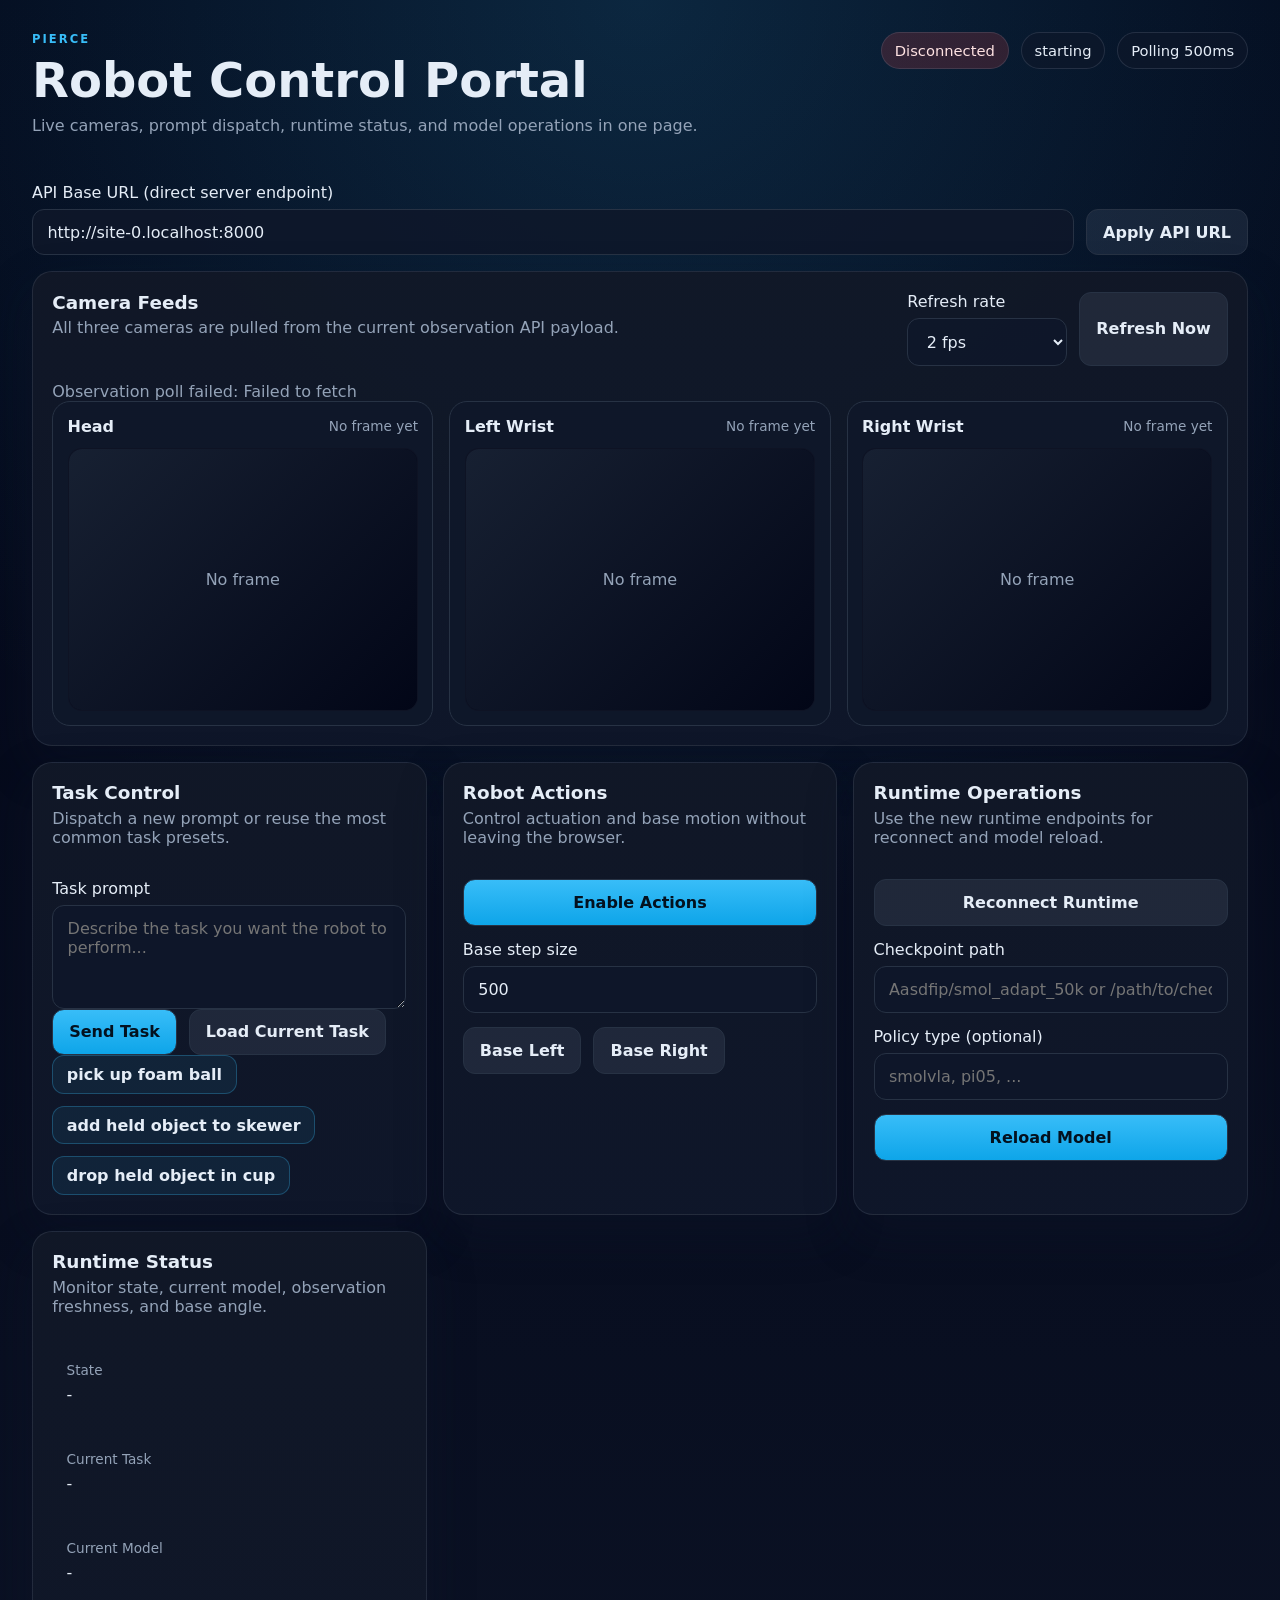
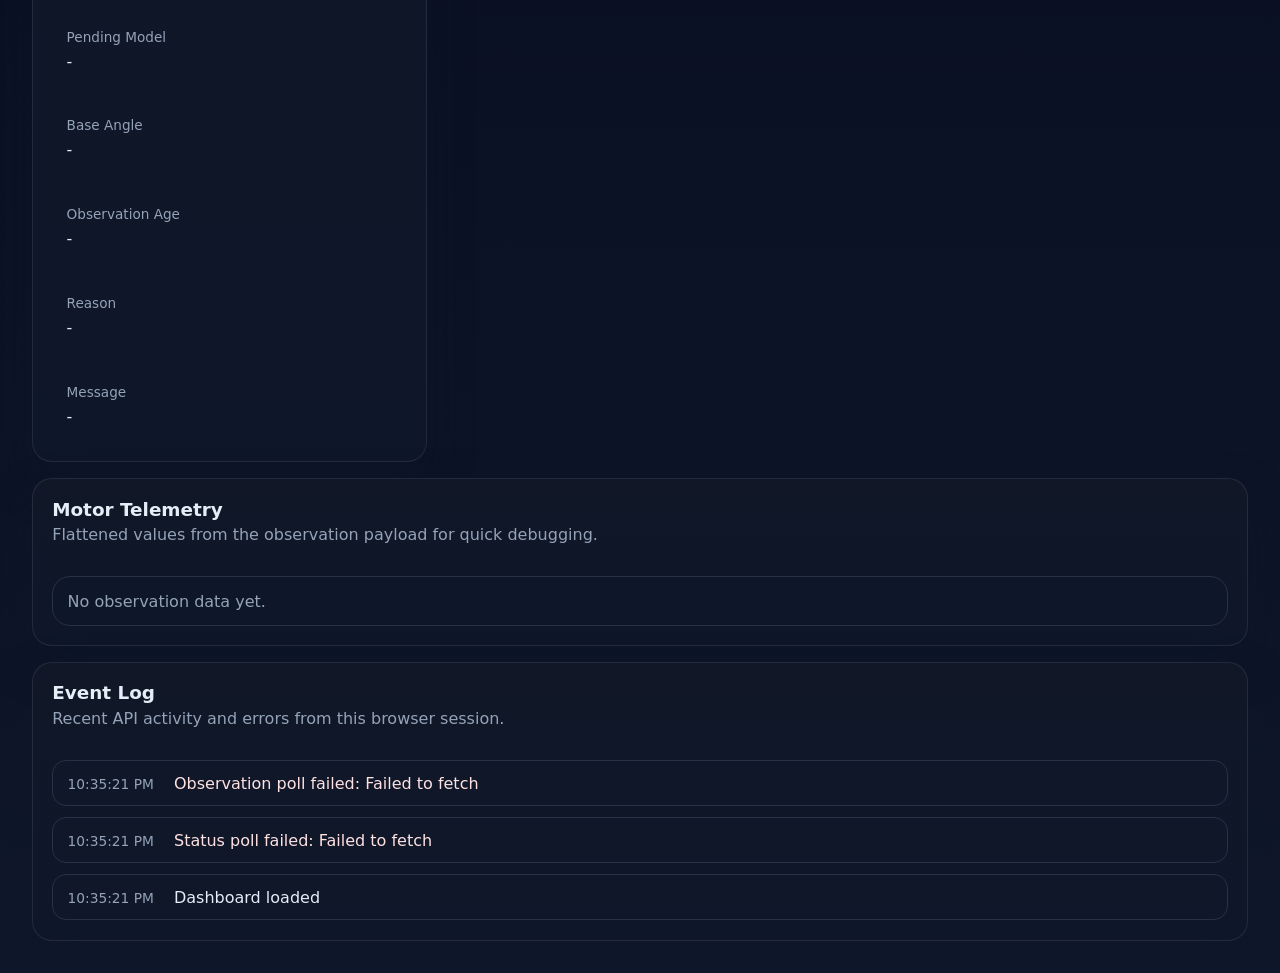
<file: agent/web_dashboard/index.html>
<!DOCTYPE html>
<html lang="en">
<head>
  <meta charset="utf-8">
  <meta name="viewport" content="width=device-width, initial-scale=1">
  <title>Robot Control Portal</title>
  <link rel="stylesheet" href="./dashboard.css">
  <script src="./dashboard.js" defer></script>
</head>
<body>
  <header class="topbar">
    <div>
      <p class="eyebrow">PIERCE</p>
      <h1>Robot Control Portal</h1>
      <p class="subtitle">Live cameras, prompt dispatch, runtime status, and model operations in one page.</p>
    </div>
    <div class="pill-row">
      <span id="connection-pill" class="pill pill-neutral">Connecting</span>
      <span id="runtime-pill" class="pill pill-neutral">starting</span>
      <span id="observation-pill" class="pill pill-neutral">frames idle</span>
    </div>
  </header>

  <section class="api-bar">
    <label class="field api-field">
      <span>API Base URL (direct server endpoint)</span>
      <input id="api-base-url" type="text" value="" placeholder="http://<server-ip>:8000">
    </label>
    <button id="apply-api-base" class="secondary-button" type="button">Apply API URL</button>
  </section>

  <main class="layout">
    <section class="panel panel-wide">
      <div class="panel-header">
        <div>
          <h2>Camera Feeds</h2>
          <p class="panel-copy">All three cameras are pulled from the current observation API payload.</p>
        </div>
        <div class="controls-inline">
          <label class="field compact-field">
            <span>Refresh rate</span>
            <select id="observation-interval">
              <option value="250">4 fps</option>
              <option value="500" selected>2 fps</option>
              <option value="1000">1 fps</option>
              <option value="2000">0.5 fps</option>
              <option value="5000">0.2 fps</option>
              <option value="0">Paused</option>
            </select>
          </label>
          <button id="refresh-now" class="secondary-button" type="button">Refresh Now</button>
        </div>
      </div>
      <div id="camera-status" class="hint">Waiting for the first observation...</div>
      <div class="camera-grid">
        <article class="camera-card" data-camera="head">
          <div class="camera-card-header">
            <h3>Head</h3>
            <span class="camera-timestamp" data-role="timestamp">No frame yet</span>
          </div>
          <div class="camera-frame">
            <img alt="Head camera feed" data-role="image">
            <div class="camera-placeholder" data-role="placeholder">No frame</div>
          </div>
        </article>

        <article class="camera-card" data-camera="left_wrist">
          <div class="camera-card-header">
            <h3>Left Wrist</h3>
            <span class="camera-timestamp" data-role="timestamp">No frame yet</span>
          </div>
          <div class="camera-frame">
            <img alt="Left wrist camera feed" data-role="image">
            <div class="camera-placeholder" data-role="placeholder">No frame</div>
          </div>
        </article>

        <article class="camera-card" data-camera="right_wrist">
          <div class="camera-card-header">
            <h3>Right Wrist</h3>
            <span class="camera-timestamp" data-role="timestamp">No frame yet</span>
          </div>
          <div class="camera-frame">
            <img alt="Right wrist camera feed" data-role="image">
            <div class="camera-placeholder" data-role="placeholder">No frame</div>
          </div>
        </article>
      </div>
    </section>

    <section class="panel">
      <div class="panel-header">
        <div>
          <h2>Task Control</h2>
          <p class="panel-copy">Dispatch a new prompt or reuse the most common task presets.</p>
        </div>
      </div>
      <label class="field">
        <span>Task prompt</span>
        <textarea id="task-input" rows="4" placeholder="Describe the task you want the robot to perform..."></textarea>
      </label>
      <div class="button-row">
        <button id="send-task" type="button">Send Task</button>
        <button id="sync-current-task" class="secondary-button" type="button">Load Current Task</button>
      </div>
      <div id="preset-buttons" class="chip-row"></div>
    </section>

    <section class="panel">
      <div class="panel-header">
        <div>
          <h2>Robot Actions</h2>
          <p class="panel-copy">Control actuation and base motion without leaving the browser.</p>
        </div>
      </div>
      <div class="stack">
        <button id="toggle-act" type="button">Enable Actions</button>
        <label class="field compact-field">
          <span>Base step size</span>
          <input id="base-step" type="number" value="500" min="-2000" max="2000" step="100">
        </label>
        <div class="button-row">
          <button id="base-left" class="secondary-button" type="button">Base Left</button>
          <button id="base-right" class="secondary-button" type="button">Base Right</button>
        </div>
      </div>
    </section>

    <section class="panel">
      <div class="panel-header">
        <div>
          <h2>Runtime Operations</h2>
          <p class="panel-copy">Use the new runtime endpoints for reconnect and model reload.</p>
        </div>
      </div>
      <div class="stack">
        <button id="reconnect-runtime" class="secondary-button" type="button">Reconnect Runtime</button>
        <label class="field">
          <span>Checkpoint path</span>
          <input id="checkpoint-path" type="text" placeholder="Aasdfip/smol_adapt_50k or /path/to/checkpoint">
        </label>
        <label class="field">
          <span>Policy type (optional)</span>
          <input id="policy-type" type="text" placeholder="smolvla, pi05, ...">
        </label>
        <button id="reload-model" type="button">Reload Model</button>
      </div>
    </section>

    <section class="panel">
      <div class="panel-header">
        <div>
          <h2>Runtime Status</h2>
          <p class="panel-copy">Monitor state, current model, observation freshness, and base angle.</p>
        </div>
      </div>
      <dl class="status-grid">
        <div>
          <dt>State</dt>
          <dd id="status-state">-</dd>
        </div>
        <div>
          <dt>Current Task</dt>
          <dd id="status-task">-</dd>
        </div>
        <div>
          <dt>Current Model</dt>
          <dd id="status-model">-</dd>
        </div>
        <div>
          <dt>Pending Model</dt>
          <dd id="status-pending-model">-</dd>
        </div>
        <div>
          <dt>Base Angle</dt>
          <dd id="status-base-angle">-</dd>
        </div>
        <div>
          <dt>Observation Age</dt>
          <dd id="status-observation-age">-</dd>
        </div>
        <div>
          <dt>Reason</dt>
          <dd id="status-reason">-</dd>
        </div>
        <div>
          <dt>Message</dt>
          <dd id="status-message">-</dd>
        </div>
      </dl>
    </section>

    <section class="panel panel-wide">
      <div class="panel-header">
        <div>
          <h2>Motor Telemetry</h2>
          <p class="panel-copy">Flattened values from the observation payload for quick debugging.</p>
        </div>
      </div>
      <div id="motor-grid" class="metric-grid">
        <div class="metric-card empty">No observation data yet.</div>
      </div>
    </section>

    <section class="panel panel-wide">
      <div class="panel-header">
        <div>
          <h2>Event Log</h2>
          <p class="panel-copy">Recent API activity and errors from this browser session.</p>
        </div>
      </div>
      <ul id="event-log" class="event-log"></ul>
    </section>
  </main>
</body>
</html>
</file>
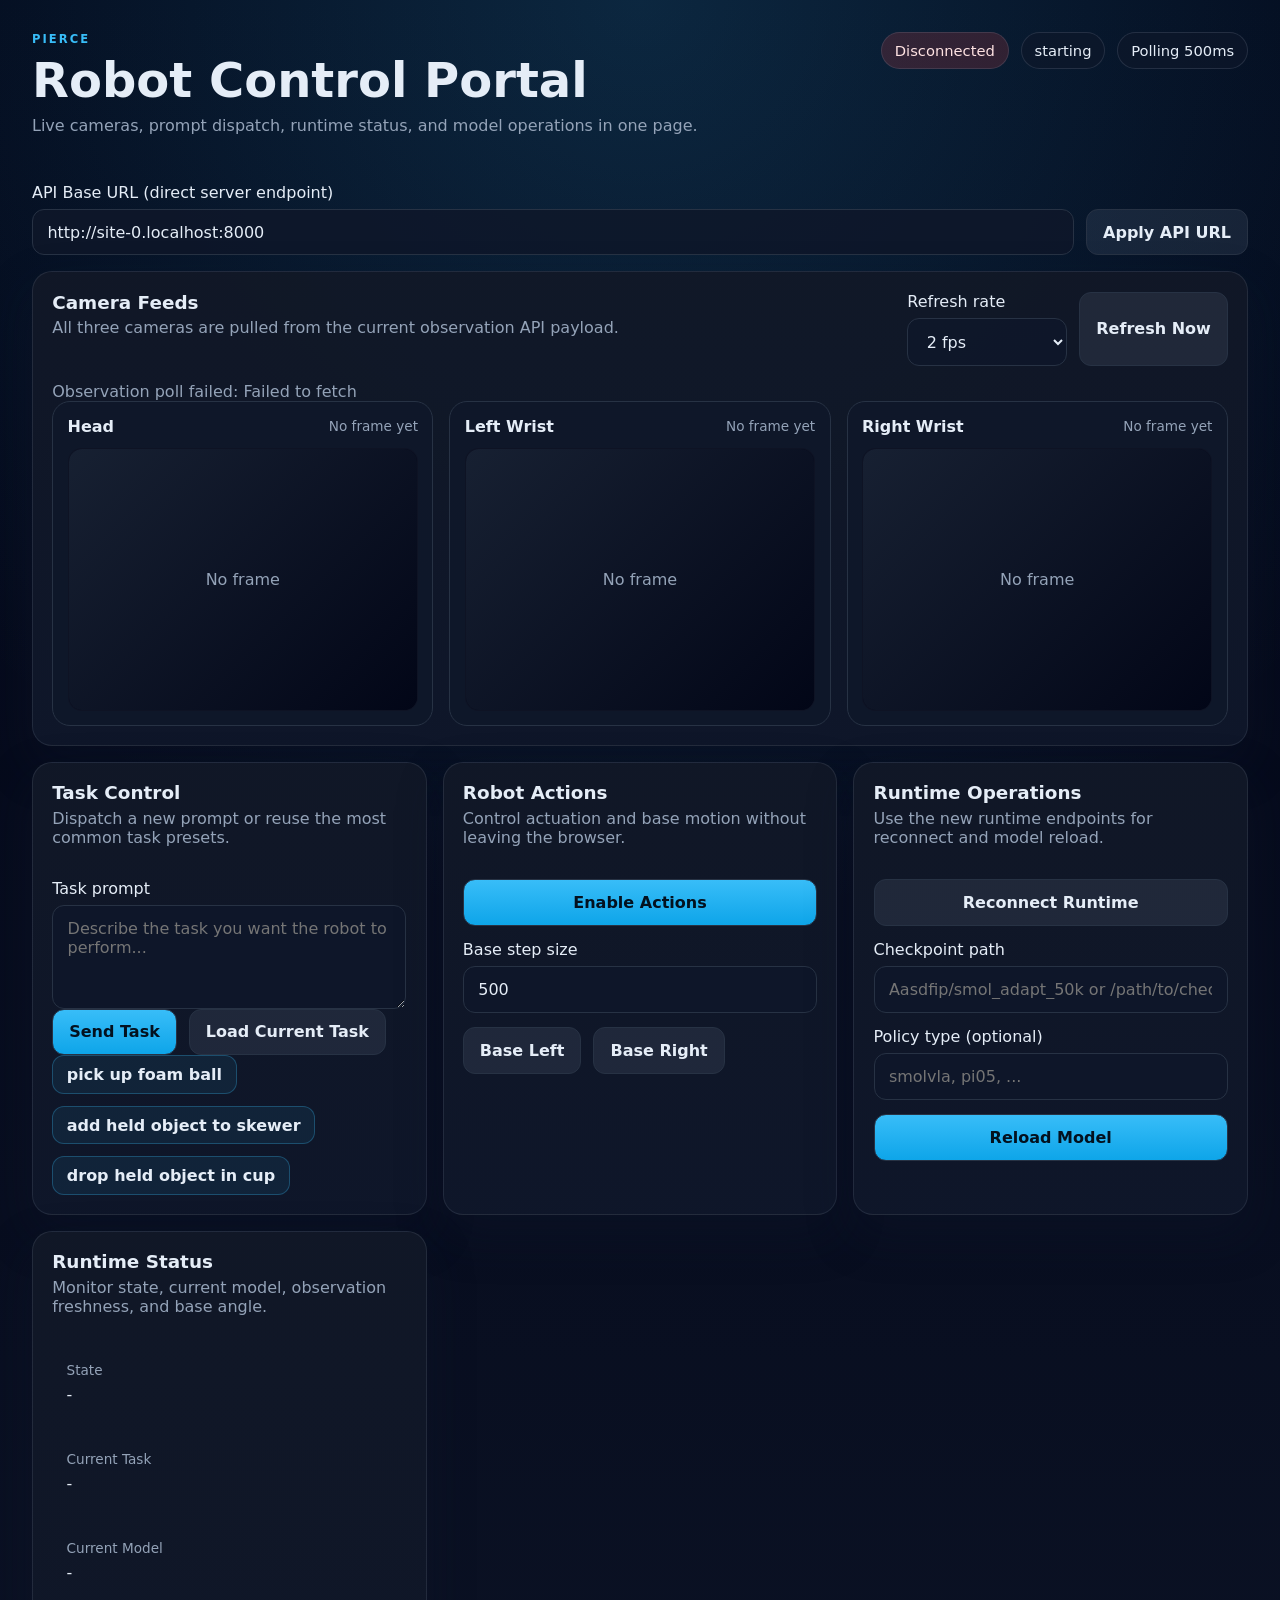
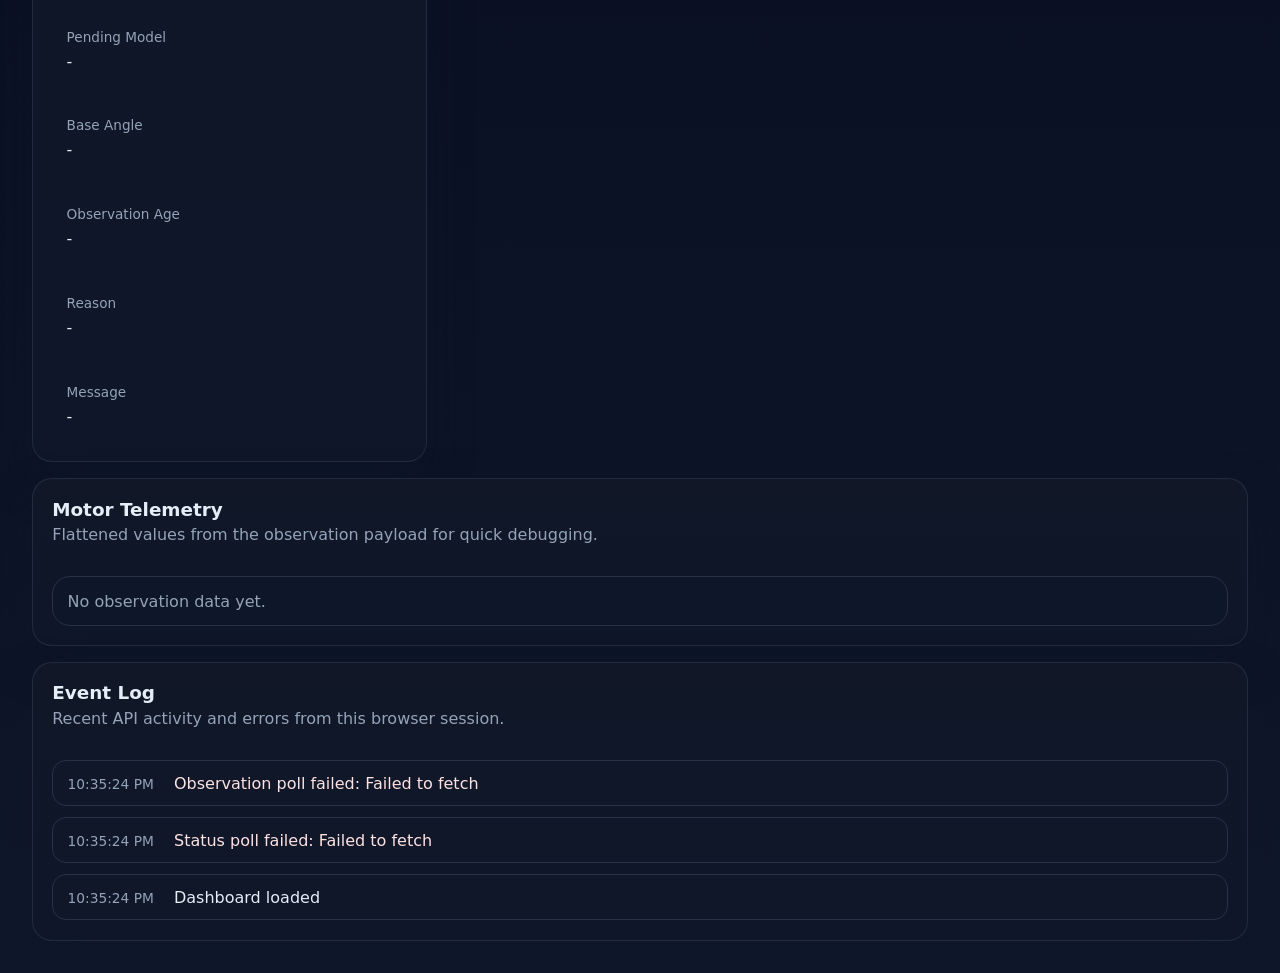
<file: agent/web_dashboard/dashboard.html>
<!DOCTYPE html>
<html lang="en">
<head>
  <meta charset="utf-8">
  <meta name="viewport" content="width=device-width, initial-scale=1">
  <title>Robot Control Portal</title>
  <link rel="stylesheet" href="./dashboard.css">
  <script src="./dashboard.js" defer></script>
</head>
<body>
  <header class="topbar">
    <div>
      <p class="eyebrow">PIERCE</p>
      <h1>Robot Control Portal</h1>
      <p class="subtitle">Live cameras, prompt dispatch, runtime status, and model operations in one page.</p>
    </div>
    <div class="pill-row">
      <span id="connection-pill" class="pill pill-neutral">Connecting</span>
      <span id="runtime-pill" class="pill pill-neutral">starting</span>
      <span id="observation-pill" class="pill pill-neutral">frames idle</span>
    </div>
  </header>

  <section class="api-bar">
    <label class="field api-field">
      <span>API Base URL (direct server endpoint)</span>
      <input id="api-base-url" type="text" value="" placeholder="http://<server-ip>:8000">
    </label>
    <button id="apply-api-base" class="secondary-button" type="button">Apply API URL</button>
  </section>

  <main class="layout">
    <section class="panel panel-wide">
      <div class="panel-header">
        <div>
          <h2>Camera Feeds</h2>
          <p class="panel-copy">All three cameras are pulled from the current observation API payload.</p>
        </div>
        <div class="controls-inline">
          <label class="field compact-field">
            <span>Refresh rate</span>
            <select id="observation-interval">
              <option value="250">4 fps</option>
              <option value="500" selected>2 fps</option>
              <option value="1000">1 fps</option>
              <option value="2000">0.5 fps</option>
              <option value="5000">0.2 fps</option>
              <option value="0">Paused</option>
            </select>
          </label>
          <button id="refresh-now" class="secondary-button" type="button">Refresh Now</button>
        </div>
      </div>
      <div id="camera-status" class="hint">Waiting for the first observation...</div>
      <div class="camera-grid">
        <article class="camera-card" data-camera="head">
          <div class="camera-card-header">
            <h3>Head</h3>
            <span class="camera-timestamp" data-role="timestamp">No frame yet</span>
          </div>
          <div class="camera-frame">
            <img alt="Head camera feed" data-role="image">
            <div class="camera-placeholder" data-role="placeholder">No frame</div>
          </div>
        </article>

        <article class="camera-card" data-camera="left_wrist">
          <div class="camera-card-header">
            <h3>Left Wrist</h3>
            <span class="camera-timestamp" data-role="timestamp">No frame yet</span>
          </div>
          <div class="camera-frame">
            <img alt="Left wrist camera feed" data-role="image">
            <div class="camera-placeholder" data-role="placeholder">No frame</div>
          </div>
        </article>

        <article class="camera-card" data-camera="right_wrist">
          <div class="camera-card-header">
            <h3>Right Wrist</h3>
            <span class="camera-timestamp" data-role="timestamp">No frame yet</span>
          </div>
          <div class="camera-frame">
            <img alt="Right wrist camera feed" data-role="image">
            <div class="camera-placeholder" data-role="placeholder">No frame</div>
          </div>
        </article>
      </div>
    </section>

    <section class="panel">
      <div class="panel-header">
        <div>
          <h2>Task Control</h2>
          <p class="panel-copy">Dispatch a new prompt or reuse the most common task presets.</p>
        </div>
      </div>
      <label class="field">
        <span>Task prompt</span>
        <textarea id="task-input" rows="4" placeholder="Describe the task you want the robot to perform..."></textarea>
      </label>
      <div class="button-row">
        <button id="send-task" type="button">Send Task</button>
        <button id="sync-current-task" class="secondary-button" type="button">Load Current Task</button>
      </div>
      <div id="preset-buttons" class="chip-row"></div>
    </section>

    <section class="panel">
      <div class="panel-header">
        <div>
          <h2>Robot Actions</h2>
          <p class="panel-copy">Control actuation and base motion without leaving the browser.</p>
        </div>
      </div>
      <div class="stack">
        <button id="toggle-act" type="button">Enable Actions</button>
        <label class="field compact-field">
          <span>Base step size</span>
          <input id="base-step" type="number" value="500" min="-2000" max="2000" step="100">
        </label>
        <div class="button-row">
          <button id="base-left" class="secondary-button" type="button">Base Left</button>
          <button id="base-right" class="secondary-button" type="button">Base Right</button>
        </div>
      </div>
    </section>

    <section class="panel">
      <div class="panel-header">
        <div>
          <h2>Runtime Operations</h2>
          <p class="panel-copy">Use the new runtime endpoints for reconnect and model reload.</p>
        </div>
      </div>
      <div class="stack">
        <button id="reconnect-runtime" class="secondary-button" type="button">Reconnect Runtime</button>
        <label class="field">
          <span>Checkpoint path</span>
          <input id="checkpoint-path" type="text" placeholder="Aasdfip/smol_adapt_50k or /path/to/checkpoint">
        </label>
        <label class="field">
          <span>Policy type (optional)</span>
          <input id="policy-type" type="text" placeholder="smolvla, pi05, ...">
        </label>
        <button id="reload-model" type="button">Reload Model</button>
      </div>
    </section>

    <section class="panel">
      <div class="panel-header">
        <div>
          <h2>Runtime Status</h2>
          <p class="panel-copy">Monitor state, current model, observation freshness, and base angle.</p>
        </div>
      </div>
      <dl class="status-grid">
        <div>
          <dt>State</dt>
          <dd id="status-state">-</dd>
        </div>
        <div>
          <dt>Current Task</dt>
          <dd id="status-task">-</dd>
        </div>
        <div>
          <dt>Current Model</dt>
          <dd id="status-model">-</dd>
        </div>
        <div>
          <dt>Pending Model</dt>
          <dd id="status-pending-model">-</dd>
        </div>
        <div>
          <dt>Base Angle</dt>
          <dd id="status-base-angle">-</dd>
        </div>
        <div>
          <dt>Observation Age</dt>
          <dd id="status-observation-age">-</dd>
        </div>
        <div>
          <dt>Reason</dt>
          <dd id="status-reason">-</dd>
        </div>
        <div>
          <dt>Message</dt>
          <dd id="status-message">-</dd>
        </div>
      </dl>
    </section>

    <section class="panel panel-wide">
      <div class="panel-header">
        <div>
          <h2>Motor Telemetry</h2>
          <p class="panel-copy">Flattened values from the observation payload for quick debugging.</p>
        </div>
      </div>
      <div id="motor-grid" class="metric-grid">
        <div class="metric-card empty">No observation data yet.</div>
      </div>
    </section>

    <section class="panel panel-wide">
      <div class="panel-header">
        <div>
          <h2>Event Log</h2>
          <p class="panel-copy">Recent API activity and errors from this browser session.</p>
        </div>
      </div>
      <ul id="event-log" class="event-log"></ul>
    </section>
  </main>
</body>
</html>
</file>
<file: agent/web_dashboard/dashboard.css>
:root {
  color-scheme: dark;
  --bg: #0f172a;
  --panel: #111827;
  --panel-border: #273244;
  --panel-soft: #172033;
  --text: #e5edf7;
  --muted: #94a3b8;
  --accent: #38bdf8;
  --accent-strong: #0ea5e9;
  --success: #22c55e;
  --warning: #f59e0b;
  --danger: #ef4444;
  --shadow: 0 20px 45px rgba(15, 23, 42, 0.35);
  font-family: Inter, ui-sans-serif, system-ui, -apple-system, BlinkMacSystemFont, "Segoe UI", sans-serif;
}

* {
  box-sizing: border-box;
}

body {
  margin: 0;
  min-height: 100vh;
  background:
    radial-gradient(circle at top, rgba(56, 189, 248, 0.18), transparent 35%),
    linear-gradient(180deg, #020617 0%, var(--bg) 100%);
  color: var(--text);
}

button,
input,
select,
textarea {
  font: inherit;
}

button,
input,
select,
textarea {
  border-radius: 12px;
  border: 1px solid var(--panel-border);
}

button {
  cursor: pointer;
  padding: 0.8rem 1rem;
  background: linear-gradient(180deg, var(--accent) 0%, var(--accent-strong) 100%);
  color: #03111f;
  font-weight: 700;
  transition: transform 120ms ease, filter 120ms ease;
}

button:hover {
  transform: translateY(-1px);
  filter: brightness(1.03);
}

button:disabled {
  cursor: wait;
  opacity: 0.65;
  transform: none;
}

.secondary-button {
  background: rgba(148, 163, 184, 0.12);
  color: var(--text);
}

textarea,
input,
select {
  width: 100%;
  padding: 0.8rem 0.9rem;
  background: rgba(15, 23, 42, 0.85);
  color: var(--text);
}

.topbar {
  display: flex;
  flex-wrap: wrap;
  justify-content: space-between;
  gap: 1.25rem;
  padding: 2rem;
  align-items: flex-start;
}

.api-bar {
  display: flex;
  flex-wrap: wrap;
  gap: 0.75rem;
  align-items: end;
  padding: 0 2rem 1rem;
}

.api-field {
  flex: 1;
  min-width: 320px;
}

.eyebrow {
  margin: 0 0 0.35rem;
  color: var(--accent);
  letter-spacing: 0.18em;
  text-transform: uppercase;
  font-size: 0.72rem;
  font-weight: 700;
}

h1,
h2,
h3,
p {
  margin-top: 0;
}

h1 {
  margin-bottom: 0.5rem;
  font-size: clamp(2rem, 4vw, 3rem);
}

h2 {
  margin-bottom: 0.35rem;
  font-size: 1.15rem;
}

h3 {
  margin-bottom: 0;
  font-size: 1rem;
}

.subtitle,
.panel-copy,
.hint,
dt {
  color: var(--muted);
}

.layout {
  display: grid;
  grid-template-columns: repeat(12, minmax(0, 1fr));
  gap: 1rem;
  padding: 0 2rem 2rem;
}

.panel {
  grid-column: span 4;
  background: linear-gradient(180deg, rgba(17, 24, 39, 0.96) 0%, rgba(15, 23, 42, 0.96) 100%);
  border: 1px solid rgba(148, 163, 184, 0.14);
  border-radius: 20px;
  padding: 1.2rem;
  box-shadow: var(--shadow);
}

.panel-wide {
  grid-column: span 12;
}

.panel-header {
  display: flex;
  justify-content: space-between;
  gap: 1rem;
  align-items: flex-start;
  margin-bottom: 1rem;
}

.controls-inline,
.button-row,
.chip-row,
.pill-row {
  display: flex;
  flex-wrap: wrap;
  gap: 0.75rem;
}

.pill-row {
  align-items: flex-start;
  justify-content: flex-end;
}

.pill {
  display: inline-flex;
  align-items: center;
  gap: 0.35rem;
  padding: 0.55rem 0.8rem;
  border-radius: 999px;
  border: 1px solid rgba(148, 163, 184, 0.18);
  background: rgba(15, 23, 42, 0.65);
  font-size: 0.92rem;
}

.pill-success {
  color: #dcfce7;
  background: rgba(34, 197, 94, 0.16);
}

.pill-warning {
  color: #fef3c7;
  background: rgba(245, 158, 11, 0.16);
}

.pill-danger {
  color: #fee2e2;
  background: rgba(239, 68, 68, 0.18);
}

.pill-neutral {
  color: var(--text);
}

.camera-grid,
.metric-grid {
  display: grid;
  gap: 1rem;
}

.camera-grid {
  grid-template-columns: repeat(auto-fit, minmax(260px, 1fr));
}

.camera-card,
.metric-card {
  border-radius: 18px;
  border: 1px solid var(--panel-border);
  background: rgba(15, 23, 42, 0.7);
}

.camera-card {
  padding: 0.9rem;
}

.camera-card.is-stale {
  border-color: rgba(245, 158, 11, 0.6);
}

.camera-card-header {
  display: flex;
  justify-content: space-between;
  gap: 0.75rem;
  align-items: center;
  margin-bottom: 0.75rem;
}

.camera-timestamp {
  color: var(--muted);
  font-size: 0.85rem;
  text-align: right;
}

.camera-frame {
  position: relative;
  aspect-ratio: 4 / 3;
  overflow: hidden;
  border-radius: 14px;
  background: #020617;
  border: 1px solid rgba(148, 163, 184, 0.08);
}

.camera-frame img {
  width: 100%;
  height: 100%;
  object-fit: cover;
  display: none;
}

.camera-frame img.visible {
  display: block;
}

.camera-placeholder {
  position: absolute;
  inset: 0;
  display: grid;
  place-items: center;
  color: var(--muted);
  background:
    linear-gradient(135deg, rgba(30, 41, 59, 0.75), rgba(2, 6, 23, 0.9));
}

.camera-placeholder.hidden {
  display: none;
}

.field {
  display: grid;
  gap: 0.45rem;
}

.compact-field {
  min-width: 10rem;
}

.stack {
  display: grid;
  gap: 0.9rem;
}

.chip {
  padding: 0.55rem 0.85rem;
  background: rgba(56, 189, 248, 0.08);
  color: var(--text);
  border: 1px solid rgba(56, 189, 248, 0.28);
}

.status-grid {
  display: grid;
  grid-template-columns: repeat(auto-fit, minmax(180px, 1fr));
  gap: 1rem;
  margin: 0;
}

.status-grid div,
.metric-card {
  padding: 0.9rem;
}

dt {
  margin-bottom: 0.3rem;
  font-size: 0.85rem;
}

dd {
  margin: 0;
  line-height: 1.45;
  word-break: break-word;
}

.metric-grid {
  grid-template-columns: repeat(auto-fit, minmax(150px, 1fr));
}

.metric-card strong {
  display: block;
  margin-bottom: 0.4rem;
}

.metric-card.empty {
  color: var(--muted);
}

.event-log {
  list-style: none;
  margin: 0;
  padding: 0;
  display: grid;
  gap: 0.65rem;
}

.event-log li {
  padding: 0.8rem 0.9rem;
  border-radius: 14px;
  border: 1px solid var(--panel-border);
  background: rgba(15, 23, 42, 0.75);
}

.event-log time {
  display: inline-block;
  min-width: 6rem;
  margin-right: 0.65rem;
  color: var(--muted);
  font-size: 0.86rem;
}

.event-log .info {
  color: var(--text);
}

.event-log .success {
  color: #dcfce7;
}

.event-log .warning {
  color: #fef3c7;
}

.event-log .error {
  color: #fee2e2;
}

@media (max-width: 1180px) {
  .panel {
    grid-column: span 6;
  }

  .panel-wide {
    grid-column: span 12;
  }
}

@media (max-width: 820px) {
  .topbar,
  .api-bar,
  .layout {
    padding-left: 1rem;
    padding-right: 1rem;
  }

  .panel,
  .panel-wide {
    grid-column: span 12;
  }

  .panel-header {
    flex-direction: column;
  }
}
</file>
